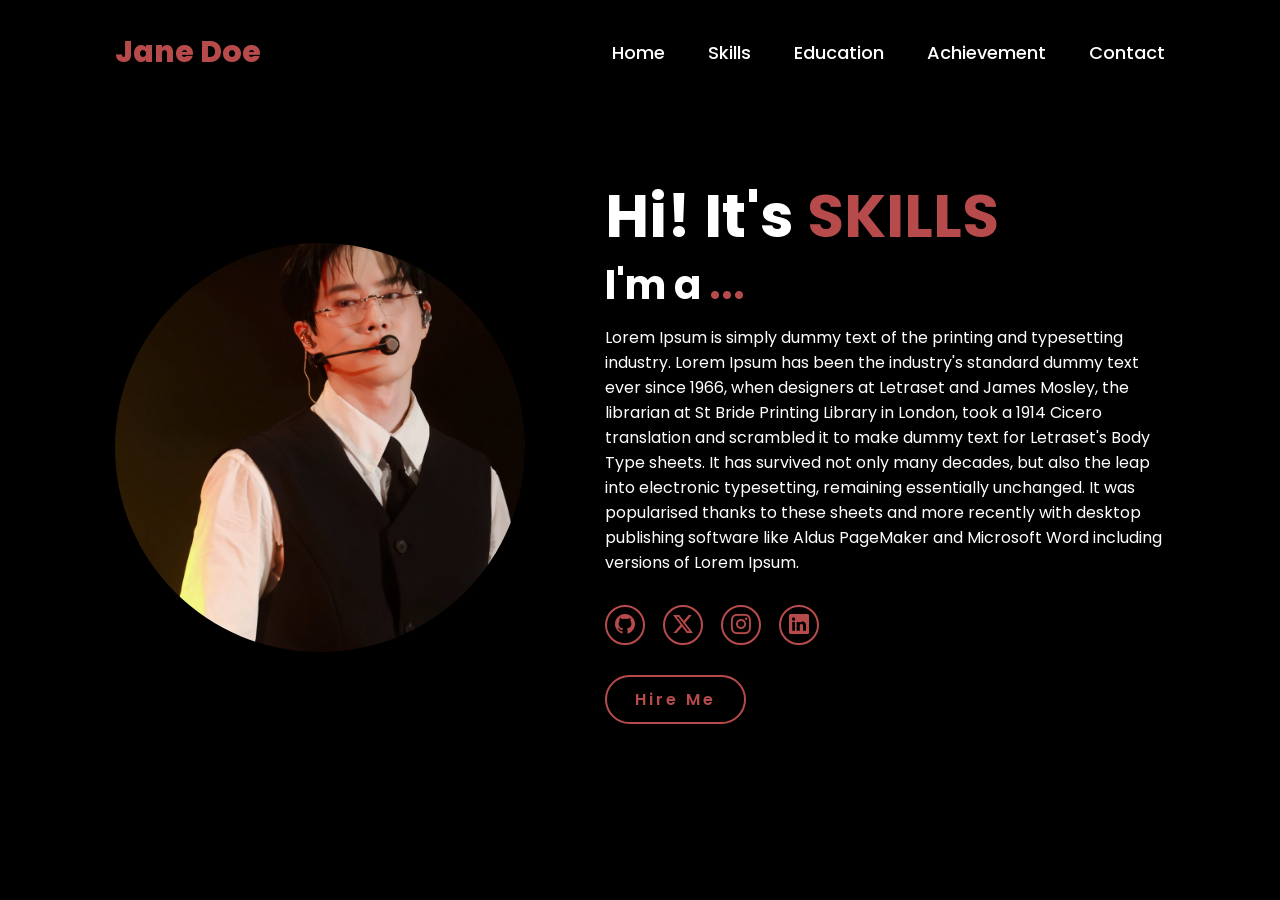
<file: skills.html>
<!DOCTYPE html>
<html lang="en">
<head>
    <link rel="stylesheet" href="https://cdn.jsdelivr.net/npm/bootstrap-icons@1.13.1/font/bootstrap-icons.min.css">
    <link rel="stylesheet" href="styles.css">
    <title>Portfolio Website</title>
</head>
<body>
    <header>
        <a href="#" class="logo">Jane Doe</a>
        <nav>
            <a href="index.html">Home</a>
            <a href="#">Skills</a>
            <a href="#">Education</a>
            <a href="#">Achievement</a>
            <a href="#">Contact</a>
        </nav>
    </header>
    <section class="home">
        <div class="home-img">
            <img src="img.jpg" alt="">
        </div>
        <div class="home-content">
            <div class="title">
                <h1>Hi! It's <span>SKILLS</span></h1>
                <h3>I'm a <span>...</span></h3>
            </div>
            <div class="about-me">
                <p>Lorem Ipsum is simply dummy text of the printing and typesetting industry. Lorem Ipsum has been the industry's standard dummy text ever since 1966, when designers at Letraset and James Mosley, the librarian at St Bride Printing Library in London, took a 1914 Cicero translation and scrambled it to make dummy text for Letraset's Body Type sheets. It has survived not only many decades, but also the leap into electronic typesetting, remaining essentially unchanged. It was popularised thanks to these sheets and more recently with desktop publishing software like Aldus PageMaker and Microsoft Word including versions of Lorem Ipsum.</p>
            </div>
            <div class="contact-me">
                <a href="#"><i class="bi bi-github"></i></a>
                <a href="#"><i class="bi bi-twitter-x"></i></a>
                <a href="#"><i class="bi bi-instagram"></i></a>
                <a href="#"><i class="bi bi-linkedin"></i></a>
            </div>
            <a href="#" class="btn">Hire Me</a>
        </div>
    </section>
</body>
</html>
</file>
<file: styles.css>
@import url('https://fonts.googleapis.com/css2?family=Poppins:wght@100;200;300;400;500;600&display=swap');

*{
    margin: 0;
    padding: 0;
    box-sizing: border-box;
    text-decoration: none;
    border: none;
    outline: none;
    font-family: 'Poppins', sans-serif;
}

html{
    font-size: 62.5%;
}

body{
    width: 100%;
    height: 100vh;
    overflow-x: hidden;
    background-color: grey;
    color: black;
}

header{
    margin-top: 20px;
    position: fixed;
    top: 0;
    left: 0;
    width: 100%;
    padding: 1rem 9%;
    background-color: transparent;
    display: flex;
    justify-content: space-between;
    align-items: center;
    z-index: 100;
}

.logo{
    font-size: 3rem;
    color: #b74b4b;
    font-weight: 800;
    cursor: pointer;
    transition: 0.5s ease;
}

.logo:hover{
    transform: scale(1.1);
}

nav a{
    font-size: 1.8rem;
    color: white;
    margin-left: 4rem;
    font-weight: 500;
    transition: 0.3s ease;
    border-bottom: 3px solid transparent;
}

nav a:hover,
nav a.active{
    color: #b74b4b;
    border-bottom: 3px solid #b74b4b;
}

section{
    min-height: 100vh;
    padding: 5rem 9% 5rem;
    color: white;
}

.home{
    display: flex;
    justify-content: center;
    align-items: center;
    gap: 8rem;
    background-color: black;
}

.home .home-content h1{
    font-size: 6rem;
    font-weight: 700;
    line-height: 1.3;
}

span{
    color: #b74b4b;
}

.home-content h3{
    font-size: 4rem;
    margin-bottom: 1rem;
    font-weight: 700;
}

.home-content p{
    font-size: 1.6rem;
}

.home-img{
    border-radius: 50%;
}

.home-img img{
    /* position: relative;
    width: 32vw;
    border-radius: 50%;
    box-shadow: 0 0 25px solid #b74b4b;
    cursor: pointer; */
    /* transition: transform 0.2s linear; */

    width: 32vw;
    aspect-ratio: 1 / 1;
    object-fit: cover;
    border-radius: 50%;
}

/* .home-img img:hover{
    transform: scale(1.05);
} */

.contact-me a{
    display: inline-flex;
    justify-content: center;
    align-items: center;
    width: 4rem;
    height: 4rem;
    background-color: transparent;
    border: 0.2rem solid #b74b4b;
    font-size: 2rem;
    border-radius: 50%;
    margin: 3rem 1.5rem 3rem 0;
    transition: 0.3s ease;
    color: #b74b4b;
}

.contact-me a:hover{
    color: black;
    transform: scale(1.3) translateY(-5px);
    background-color: #b74b4b;
    box-shadow: 0  0 25px #b74b4b;
}

.btn{
    display: inline-block;
    padding: 1rem 2.8rem;
    background-color: black;
    border-radius: 4rem;
    font-size: 1.6rem;
    color: #b74b4b;
    letter-spacing: 0.3rem;
    font-weight: 600;
    border: 2px solid #b74b4b;
    transition: 0.3s ease;
    cursor: pointer;
}

.btn:hover{
    color: black;
    transform: scale(1.1) translateY(-3px);
    background-color: #b74b4b;
    box-shadow: 0  0 25px #b74b4b;
}

.skills{
    padding: 10rem;
    text-align: center;
}

.skills h3{
    font-size: 2.5rem;
    margin-bottom: 3rem;
}

.skills h3 span{
    color: #b74b4b;
}

.skills-container{
    display: flex;
    justify-content: center;
    align-items: stretch;
    flex-wrap: wrap;
    gap: 2rem;
}

.skills-container .skills-box {
    flex: 1 1 30rem;
    background: #b74b4b;
    padding: 6rem 2rem 6rem;
    border-radius: 2rem;
    text-align: center;
    border: 0.3rem solid #b74b4b;
    transition: 0.3s ease; /* hover */
}

.skills-container .skills-box:hover{
    border-color: white;
    transform: scale(1.05);
}

.skills-box i{
    font-size: 7rem;
}

.skills-box h3{
    font-size: 2.6rem;
    margin-top: 1rem;
}

.skills-box p{
    font-size: 1.6rem;
    margin: 1rem 0 3rem;
}

.skills-container .skills-box .btn{
    background-color: black;
    color: #b74b4b;
    border: 2px solid black;
}

.education {
    background-color: black;
}

.education-box{
    background-size: cover;
    display: flex;
    justify-content: center;
    align-items: center;
    flex-direction: column;    
}

.education .heading{
    margin-top: 5rem;
    font-size: 2.5rem;
    margin-bottom: 3rem;
}

.education-box img{
    border-radius: 50%;
    border: 3px solid #b74b4b;
    box-shadow: 0 0 25px #b74b4b;
}
</file>
